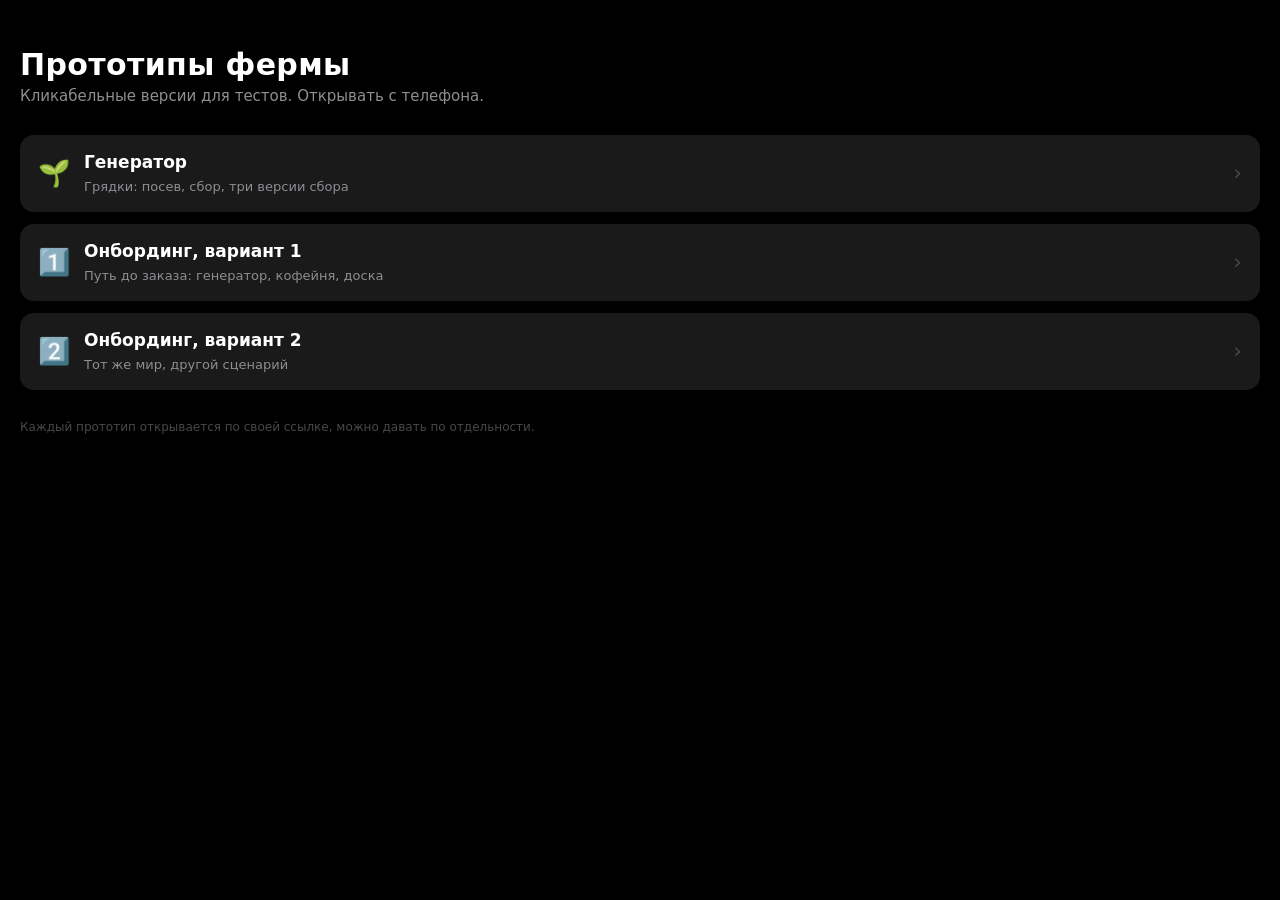
<file: index.html>
<!doctype html>
<html lang="ru">
<head>
<meta charset="utf-8">
<meta name="viewport" content="width=device-width, initial-scale=1, viewport-fit=cover">
<title>Прототипы фермы</title>
<style>
  :root{color-scheme:dark}
  *{box-sizing:border-box}
  body{margin:0;min-height:100vh;background:#000;color:#fff;
    font:400 17px/1.4 -apple-system,BlinkMacSystemFont,"SF Pro Text",system-ui,sans-serif;
    padding:44px 20px 40px;display:flex;flex-direction:column;gap:28px}
  h1{margin:0;font-size:30px;font-weight:700;letter-spacing:.36px}
  p.lead{margin:0;color:#8e8e93;font-size:15px}
  ul{list-style:none;margin:0;padding:0;display:flex;flex-direction:column;gap:12px}
  a{display:flex;align-items:center;gap:14px;text-decoration:none;color:inherit;
    background:rgba(255,255,255,.1);border-radius:14px;padding:16px 18px}
  a:active{background:rgba(255,255,255,.16)}
  .ico{font-size:26px;line-height:1;flex:0 0 auto}
  .t{flex:1;min-width:0}
  .t b{display:block;font-size:17px;font-weight:600}
  .t small{display:block;color:#8e8e93;font-size:13px;margin-top:3px}
  .chev{color:#48484a;font-size:22px;line-height:1}
  footer{color:#48484a;font-size:12px;line-height:1.5}
</style>
</head>
<body>
  <div>
    <h1>Прототипы фермы</h1>
    <p class="lead">Кликабельные версии для тестов. Открывать с телефона.</p>
  </div>

  <ul>
    <li><a href="generator/">
      <span class="ico">🌱</span>
      <span class="t"><b>Генератор</b><small>Грядки: посев, сбор, три версии сбора</small></span>
      <span class="chev">›</span>
    </a></li>

    <!-- два варианта онбординга для теста: механика одна, ведут по-разному.
         Участнику даём одну ссылку, а не выбор из списка -->
    <li><a href="map/">
      <span class="ico">1️⃣</span>
      <span class="t"><b>Онбординг, вариант 1</b><small>Путь до заказа: генератор, кофейня, доска</small></span>
      <span class="chev">›</span>
    </a></li>

    <li><a href="onb-2/">
      <span class="ico">2️⃣</span>
      <span class="t"><b>Онбординг, вариант 2</b><small>Тот же мир, другой сценарий</small></span>
      <span class="chev">›</span>
    </a></li>
  </ul>

  <footer>Каждый прототип открывается по своей ссылке, можно давать по отдельности.</footer>
</body>
</html>
</file>
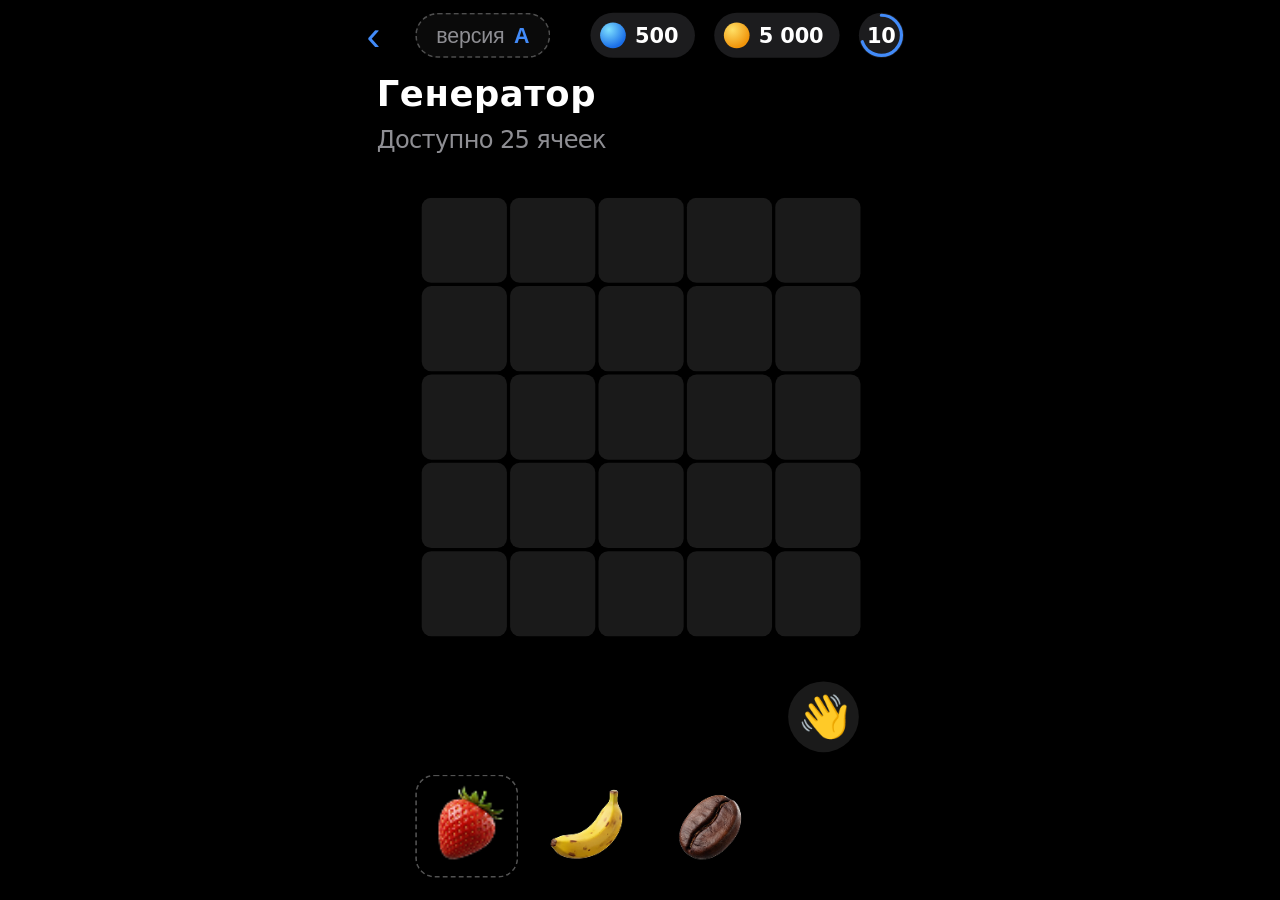
<file: generator/index.html>
<!doctype html>
<html lang="ru">
<head>
<meta charset="utf-8">
<meta name="viewport" content="width=device-width, initial-scale=1, maximum-scale=1, user-scalable=no, viewport-fit=cover">
<title>Генератор — прототип</title>
<link rel="stylesheet" href="../shared/generator/generator.css?v=202608190900">
<style>
  html,body{margin:0;padding:0;height:100%;background:#000;overflow:hidden}
</style>
</head>
<body>
<div id="app"></div>
<script src="../shared/generator/generator.js?v=202608190900"></script>
<script>
  createGenerator(document.getElementById('app'), {
    assets: '../assets',
    v: 2              // вторая версия механики; онбординги остаются на первой
  });
</script>
</body>
</html>
</file>
<file: shared/generator/generator.css>
/* ═══ токены из макета (get_variable_defs) ═══ */
  :root{
    --tui-text-action:#428bf9;
    --tui-status-info:#428bf9;
    --cell-bg:rgba(255,255,255,.1);        /* tui-background-neutral-1-on-dark */
    --cell-radius:6px;
    /* размер ячейки считается в fit() под доступную высоту, 56 — потолок из макета */
    --cell-size:56px;
    --cell-gap:2px;
    --block-w:288px;                        /* 5×56 + 4×2 */
    --block-h:288px;                        /* столько же, но рядов бывает меньше пяти */
    --block-gap:20px;
    --grid-left:36px;
    --stage-pad:16px;
  }
  *{box-sizing:border-box;-webkit-tap-highlight-color:transparent;-webkit-user-select:none;user-select:none}
  html,body{margin:0;padding:0;height:100%;background:#000;overflow:hidden;overscroll-behavior:none}

  /* ═══ Экран живёт в координатах макета: ширина всегда ровно 360,
     высота — сколько дал экран. Горизонтальные размеры из Figma
     сохраняются точно, вертикальные зазоры тянутся. ═══ */
  #phone{
    position:absolute;left:0;top:0;width:360px;background:#000;overflow:hidden;
    transform-origin:0 0;
    display:flex;flex-direction:column;
    font:400 17px/1 -apple-system,BlinkMacSystemFont,"SF Pro Text","SF Pro Display",system-ui,sans-serif;
    color:#fff;
  }

  /* ─── status bar (44) ─── */
  .statusbar{position:relative;flex:0 0 44px}
  #phone.compact .statusbar,
  #phone.compact #homebar{display:none}   /* мало высоты — убираем бутафорию */
  /* и поджимаем всё вокруг сетки: чем меньше уйдёт на обвязку,
     тем крупнее ячейки и тем полнее сетка занимает ширину */
  #phone.compact .titlewrap{padding:2px 16px 10px}
  #phone.compact #title{font-size:22px;line-height:26px}
  #phone.compact #desc{margin-top:8px;font-size:15px}
  #phone.compact .controls{flex-basis:44px;margin-top:10px}
  #phone.compact #pager{top:12px}
  #phone.compact #collect{width:44px;height:44px;font-size:26px}
  #phone.compact #tray{padding-top:14px;padding-bottom:14px}
  #phone.compact .seed{width:64px;height:64px}
  #phone.compact .seed img{width:58px;height:58px}
  #time{position:absolute;left:34px;top:12px;font-size:15px;font-weight:600;letter-spacing:-.2px}
  #sysicons{position:absolute;right:14px;top:15px;font-size:11px;letter-spacing:1px;opacity:.95}

  /* ─── app bar (44) ─── */
  .appbar{position:relative;flex:0 0 44px}
  #back{
    position:absolute;left:8px;top:10px;width:12px;height:24px;border:0;background:none;padding:0;
    cursor:pointer;color:var(--tui-text-action);font-size:26px;line-height:24px;font-weight:300;
  }

  /* ─── бейджи: widget @140,44 · 220×44, px16 py8 gap12 ─── */
  #widget{
    position:absolute;right:16px;top:8px;height:28px;
    display:flex;gap:12px;align-items:center;
  }
  .badge{
    height:28px;min-width:28px;border-radius:100px;background:#1c1c1e;
    display:flex;align-items:center;padding:0 6px;gap:2px;
    font-size:13px;font-weight:600;letter-spacing:-.08px;white-space:nowrap;
  }
  .badge i{width:16px;height:16px;border-radius:50%;display:block;flex:0 0 auto}
  .i-gem{background:radial-gradient(circle at 34% 28%,#7ee0ff,#1a6ee8 72%)}
  .i-coin{background:radial-gradient(circle at 34% 28%,#ffe066,#f0940a 72%)}
  .badge span{padding:0 4px}
  #ring{position:relative;width:28px;height:28px;border-radius:100px;background:#1c1c1e;display:grid;place-items:center}
  #ring svg{position:absolute;inset:0;transform:rotate(-90deg)}
  #ring b{font-size:13px;font-weight:600;letter-spacing:-.08px}

  /* ─── заголовок ─── */
  .titlewrap{flex:0 0 auto;padding:4px 16px 26px}
  #title{
    font-family:-apple-system,"SF Pro Display",system-ui,sans-serif;
    font-size:30px;font-weight:700;letter-spacing:.36px;line-height:36px;
  }
  #desc{margin-top:18px;font-size:17px;letter-spacing:-.41px;color:#8e8e93}

  /* ─── сцена над грядками ─── */
  /* Карточка, в которой видно, что здание делает: у преобразователя там
     стоит человек за машиной. Пустая — не занимает ни пикселя. */
  /* по ширине ровно как сетка — карточка и грядки читаются одним блоком */
  #hero{flex:0 0 auto;width:var(--block-w);margin:0 auto;background:#1c1c1e;
    border-radius:20px;overflow:hidden}
  #hero:empty{display:none}
  /* со сценой сетка прижимается к ней сверху (отступ — padding у stage),
     а свободная высота уходит вниз, к лотку */
  #phone.withhero #stage{align-items:flex-start}

  /* ─── сетка блоков ─── */
  /* сетка забирает свободную высоту, минимальные поля сверху и снизу гарантированы */
  #stage{
    flex:1 1 auto;position:relative;display:flex;align-items:center;
    min-height:0;padding:var(--stage-pad) 0;
  }
  #scroller{
    width:100%;height:var(--block-h);
    /* ряды прижимались к верху, когда ячеек меньше пяти рядов —
       центрируем, чтобы сетка стояла посередине экрана */
    display:flex;align-items:center;gap:var(--block-gap);padding:0 var(--grid-left);
    overflow-x:auto;scroll-snap-type:x mandatory;
    scrollbar-width:none;overscroll-behavior-x:contain;
  }
  #scroller::-webkit-scrollbar{display:none}
  #scroller.one{overflow-x:hidden}
  #scroller.nosnap{scroll-snap-type:none}   /* на время быстрой прокрутки */
  .block{
    /* якорная позиция: блок всегда встаёт по центру экрана */
    flex:0 0 var(--block-w);scroll-snap-align:center;
    display:grid;grid-template-columns:repeat(var(--grid-cols,5),var(--cell-size));
    grid-auto-rows:var(--cell-size);gap:var(--cell-gap);
  }
  .cell{
    background:var(--cell-bg);border-radius:var(--cell-radius);
    position:relative;overflow:hidden;
    display:grid;place-items:center;
  }
  /* выбранная ячейка — как resources23 в макете */
  .cell.sel::before{
    content:"";position:absolute;inset:0;background:rgba(66,139,249,.2);z-index:2;
  }
  /* в версии C выбор множественный, поэтому ставим галочку как в фотоплёнке */
  #phone[data-ver="select"] .cell.sel::after{
    content:"✓";position:absolute;right:3px;top:3px;width:16px;height:16px;
    border-radius:50%;background:var(--tui-text-action);color:#fff;
    font-size:10px;font-weight:700;line-height:16px;text-align:center;z-index:3;
  }

  /* ─── панель действий над выделением ─── */
  #actionbar{
    flex:0 0 auto;display:flex;align-items:center;gap:8px;
    margin:0 16px;padding:8px 8px 8px 14px;
    background:rgba(255,255,255,.1);border-radius:14px;
  }
  #actionbar[hidden]{display:none}
  #actionbar .n{flex:1;font-size:13px;font-weight:600;letter-spacing:-.08px}
  #actionbar .n small{display:block;font-weight:400;color:#8e8e93;font-size:11px;margin-top:2px}
  #actionbar button{
    border:0;border-radius:9px;padding:9px 12px;font:600 13px/1 inherit;cursor:pointer;
  }
  #actionbar .go{background:var(--tui-text-action);color:#fff}
  #actionbar .go[disabled]{background:rgba(255,255,255,.12);color:#636366;cursor:default}
  #actionbar .clr{background:none;color:#8e8e93;padding:9px 4px}
  /* доля от ячейки, а не фикс — ячейка меняет размер под экран */
  .cell img{width:71%;height:71%;object-fit:contain;pointer-events:none;position:relative}
  .cell.growing img{opacity:.4}
  .cell .arc{position:absolute;inset:0;transform:rotate(-90deg);pointer-events:none}

  /* фидбек при проведении инструментом/ресурсом: ячейка чуть поджимается */
  .cell{transition:transform .16s cubic-bezier(.34,1.56,.64,1)}
  .cell.hov{transform:scale(.88)}

  /* края (33px, узлы 2:14144 / 2:14145): прозрачные тап-зоны прокрутки.
     Ничего не затемняют — соседний блок должен быть видно. */
  .fade{
    position:absolute;top:0;bottom:0;width:var(--grid-left);z-index:3;
    border:0;padding:0;background:none;cursor:pointer;
    -webkit-tap-highlight-color:transparent;
  }
  .fade.l{left:0}
  .fade.r{right:0}
  .fade:active::after{content:"";position:absolute;inset:0;background:rgba(255,255,255,.05)}
  .fade[disabled]{cursor:default;pointer-events:none}
  /* зона «взведена»: ресурс поднесён к краю, сейчас пойдёт прокрутка */
  .fade.armed::after{
    content:"";position:absolute;inset:0;
    background:linear-gradient(var(--edge-dir),rgba(255,214,10,.32),transparent);
    animation:armed .7s ease-in-out infinite;
  }
  .fade.l.armed::after{--edge-dir:90deg}
  .fade.r.armed::after{--edge-dir:270deg}
  @keyframes armed{0%,100%{opacity:.45}50%{opacity:1}}
  #phone.dragging .fade{pointer-events:none}   /* не мешать перетаскиванию */

  /* ─── пейджер @133,536 · 95×20 ─── */
  .controls{position:relative;flex:0 0 52px;margin-top:24px}
  #pager{
    position:absolute;left:133px;top:16px;width:95px;height:20px;border-radius:10px;
    background:var(--cell-bg);display:flex;align-items:center;justify-content:center;gap:6px;
    touch-action:none;cursor:grab;
    transition:transform .2s cubic-bezier(.34,1.56,.64,1),box-shadow .2s;
  }
  #pager.hide{display:none}
  /* жест точной прокрутки: долгий тап — pager подрастает */
  #pager.zoom{transform:scale(1.25);box-shadow:0 0 0 1px rgba(255,255,255,.35) inset;cursor:grabbing}
  #pager i{width:5px;height:5px;border-radius:50%;background:rgba(255,255,255,.22);transition:background .15s}
  #pager i.on{background:var(--tui-status-info)}

  /* ─── инструмент сбора @272,528 · 52×52 ─── */
  #collect{
    position:absolute;left:272px;top:0;width:52px;height:52px;border-radius:50%;
    background:var(--cell-bg);border:0;padding:0;display:grid;place-items:center;
    font-size:32px;line-height:1;cursor:grab;touch-action:none;
  }
  #collect.lifted{opacity:.35}
  #collect[hidden]{display:none}   /* иначе display:grid выше перебивает [hidden] */

  /* ─── лоток: frame @0,594 · 360×152, items 80 @y24, x40 шаг 92 ─── */
  #tray{
    flex:0 0 auto;width:360px;
    display:flex;gap:12px;padding:24px 40px;
    overflow-x:auto;scrollbar-width:none;
  }
  #tray::-webkit-scrollbar{display:none}
  .seed{
    flex:0 0 auto;width:80px;height:80px;border-radius:12px;
    display:grid;place-items:center;cursor:grab;touch-action:none;
    border:1px solid transparent;
  }
  .seed.sel{border:1px dashed rgba(255,255,255,.32)}
  .seed.lifted{opacity:.35}
  .seed img{width:72px;height:72px;object-fit:contain;pointer-events:none}

  /* ─── home bar ─── */
  #homebar{flex:0 0 34px;position:relative}
  #homebar::after{content:"";position:absolute;left:50%;bottom:8px;transform:translateX(-50%);width:133px;height:5px;border-radius:100px;background:#fff}

  /* ─── призрак перетаскивания ─── */
  /* остаётся в потоке, но не виден и не ловит касания */
  #ghost{position:fixed;left:0;top:0;width:64px;height:64px;pointer-events:none;z-index:90;display:none}
  #ghost img{width:100%;height:100%;object-fit:contain;display:block}
  #ghost span{display:block;width:100%;height:100%;font-size:44px;line-height:64px;text-align:center}
  #ghost img[hidden],#ghost span[hidden]{display:none}

  /* ─── тултип ─── */
  #tip{
    position:absolute;z-index:60;display:none;background:#f2f2f7;color:#000;
    border-radius:12px;padding:9px 12px;font-size:13px;line-height:1.35;font-weight:500;
    box-shadow:0 8px 24px rgba(0,0,0,.5);max-width:170px;
  }
  #tip::after{content:"";position:absolute;bottom:-5px;left:calc(50% - 6px);width:12px;height:12px;background:#f2f2f7;transform:rotate(45deg);border-radius:2px}
  #tip button{display:block;margin-top:8px;width:100%;border:0;border-radius:8px;background:var(--tui-text-action);color:#fff;font:600 13px/1 inherit;padding:8px;cursor:pointer}

  /* ─── скелетон ─── */
  #skeleton{position:absolute;inset:0;background:#000;z-index:70;display:none}
  #skeleton.on{display:block}
  .sk{background:rgba(255,255,255,.06);border-radius:6px;position:relative;overflow:hidden}
  .sk::after{content:"";position:absolute;inset:0;transform:translateX(-100%);
    background:linear-gradient(90deg,transparent,rgba(255,255,255,.05),transparent);animation:sh 1.1s infinite}
  @keyframes sh{100%{transform:translateX(100%)}}

  /* ─── вход в служебные настройки: в шапке, в свободной зоне app-bar ─── */
  #devbtn{
    position:absolute;left:40px;top:8px;height:28px;z-index:40;
    display:flex;align-items:center;gap:6px;padding:0 12px;
    border:1px dashed rgba(255,255,255,.28);border-radius:100px;
    background:rgba(255,255,255,.04);color:#8e8e93;
    font:600 12px/1 inherit;letter-spacing:-.1px;cursor:pointer;
  }
  #devbtn:hover{color:#c7c7cc}
  #devbtn b{color:var(--tui-text-action)}

  /* ─── страница настроек прототипа ─── */
  #settings{
    position:absolute;inset:0;z-index:100;background:#000;
    display:flex;flex-direction:column;overflow-y:auto;
  }
  #settings[hidden]{display:none}
  #settings .head{
    flex:0 0 auto;display:flex;align-items:center;justify-content:space-between;
    padding:16px 16px 8px;
  }
  #settings h2{margin:0;font-size:24px;font-weight:700;letter-spacing:.2px}
  #settings .close{
    border:0;background:rgba(255,255,255,.1);color:#fff;width:32px;height:32px;
    border-radius:50%;font-size:17px;line-height:1;cursor:pointer;
  }
  #settings .body{padding:8px 16px 24px;display:flex;flex-direction:column;gap:22px}
  .row .label{font-size:13px;font-weight:600;color:#8e8e93;margin-bottom:8px;letter-spacing:-.08px}
  .row .hint{font-size:12px;line-height:1.4;color:#636366;margin-top:8px}
  .seg{display:flex;background:rgba(255,255,255,.1);border-radius:10px;padding:3px;gap:3px}
  .seg button{
    flex:1;border:0;background:none;color:#c7c7cc;border-radius:8px;
    padding:9px 6px;font:600 13px/1.2 inherit;cursor:pointer;letter-spacing:-.08px;
  }
  .seg button.on{background:var(--tui-text-action);color:#fff}
  .danger{
    width:100%;border:1px solid rgba(255,255,255,.18);background:none;color:#ff453a;
    border-radius:10px;padding:12px;font:600 14px/1 inherit;cursor:pointer;
  }
  #settings .note{
    font-size:12px;line-height:1.45;color:#636366;
    border-top:1px solid rgba(255,255,255,.1);padding-top:14px;
  }

/* подсветка ячейки для подсказок онбординга */
.cell.hint{ box-shadow: inset 0 0 0 2px #ffd60a; animation: hintPulse 1.4s ease-in-out infinite; }
@keyframes hintPulse{ 0%,100%{ box-shadow: inset 0 0 0 2px rgba(255,214,10,1); }
                      50%    { box-shadow: inset 0 0 0 2px rgba(255,214,10,.25); } }

/* онбординг приглушает шапку, чтобы не отвлекала от действия */
#phone.dim .statusbar,
#phone.dim #widget,
#phone.dim .titlewrap{opacity:.32;transition:opacity .3s}

/* закрытый тип в лотке */
.seed.locked{position:relative;opacity:.5;cursor:default}
.seed.locked img{filter:grayscale(.7) brightness(.7)}
.seed .lock{position:absolute;left:50%;top:50%;transform:translate(-50%,-50%);
  width:38px;height:38px;border-radius:50%;background:#f6f7f8;color:#000;
  display:grid;place-items:center;font-size:17px}

/* ═══════════ ВТОРАЯ ВЕРСИЯ ГЕНЕРАТОРА ═══════════
   Всё под #phone.v2 — первая версия и оба онбординга сюда не попадают. */

/* ─── B · удержание: кольцо зарядки под пальцем ───
   Пока держишь, из центра ячейки разрастается пятно. Дошло до края —
   режим взвёлся. Даёт понять, что ждать надо ещё чуть-чуть. */
#phone.v2 .cell.holding::after{
  content:"";position:absolute;left:50%;top:50%;width:140%;aspect-ratio:1;
  transform:translate(-50%,-50%) scale(0);border-radius:50%;
  background:rgba(66,139,249,.45);z-index:1;
  animation:holdCharge var(--hold-ms,320ms) linear forwards;
}
@keyframes holdCharge{ from{transform:translate(-50%,-50%) scale(0)}
                       to  {transform:translate(-50%,-50%) scale(1)} }

/* ─── B · ручка на пальце ───
   Не инструмент, а индикатор: пока она висит на пальце, идёт массовый сбор. */
#handy{
  position:fixed;left:0;top:0;width:56px;height:56px;z-index:95;
  pointer-events:none;opacity:0;
  font-size:38px;line-height:56px;text-align:center;
  /* Своя композиционная плашка: без неё сафари на каждом кадре
     перерисовывает ручку вместе с сеткой, и жест начинает заедать.
     drop-shadow под эмодзи тут был как раз тем, что это добивало —
     фильтр пересчитывается на каждом сдвиге, поэтому его нет. */
  transform:translate3d(0,0,0);
  will-change:transform,opacity;
  backface-visibility:hidden;
  transition:opacity .18s ease;   /* transform — только на перелётах, из js */
}
#handy.on{opacity:1}

/* пока ручка на пальце — кнопка на своём месте пустует.
   Держим её габарит, чтобы ряд с пейджером не дёргался */
#phone.v2 #collect.handoff{visibility:hidden}

/* ─── C · режим дёрганья ───
   Галочек и заливки выделения во второй версии нет: роль индикатора
   играет само дёрганье, как на домашнем экране айфона. */
#phone.v2[data-ver="select"] .cell.sel::before,
#phone.v2[data-ver="select"] .cell.sel::after{content:none}

/* В режиме дёрганья сетка занята сбором и панорамироваться не должна:
   иначе первое же ведение пальцем уезжает в прокрутку блока. Листают
   тут краями экрана и пейджером — они вне скроллера и продолжают работать.
   .nopan — то же самое на время любого заметания, ставится из lockScroll. */
#phone.v2.jiggle #scroller,
#phone.v2 #scroller.nopan{touch-action:none;overscroll-behavior:contain}

/* ─── и главное для телефона ───
   touch-action браузер читает в момент touchstart и там же решает, скролл
   это или нет. Класс, повешенный из pointerdown, для текущего жеста уже
   опоздал: сафари начинает листать, шлёт pointercancel — и заметание
   обрывается на середине. Поэтому в режиме «водишь пальцем», где свайп
   не листает вообще никогда, запрет стоит статикой, до всякого касания.
   Листают тут стрелками, краями экрана и пейджером — они вне скроллера. */
#phone.v2[data-ver="direct"][data-direct="free"] #scroller{
  touch-action:none;overscroll-behavior:contain;
}

#phone.v2.jiggle .cell.ready{
  animation:jiggle .28s linear var(--jd,0ms) infinite;
  transform-origin:50% 50%;
}
@keyframes jiggle{
  0%  { transform:rotate(-1.4deg) translate(-.4px,.3px) }
  50% { transform:rotate(1.4deg)  translate(.4px,-.3px) }
  100%{ transform:rotate(-1.4deg) translate(-.4px,.3px) }
}
/* растущие уходят на второй план: в режиме сбора они не участвуют */
#phone.v2.jiggle .cell:not(.ready){opacity:.45;transition:opacity .2s}

/* выщелкивание собранной ячейки */
#phone.v2 .cell.pop{animation:popOut .28s cubic-bezier(.3,1.5,.5,1)}
@keyframes popOut{
  0%  {transform:scale(1)}
  40% {transform:scale(1.18)}
  100%{transform:scale(1)}
}

/* Панель режима сбора не должна появляться «в поток»: она сдвигала сетку
   прямо под пальцем, и ячейка уезжала из-под касания в момент входа
   в режим. В версии C место под неё держим всегда. */
#phone.v2[data-ver="select"] #actionbar[hidden]{
  display:flex;visibility:hidden;
}

/* ─── B · «водишь пальцем»: стрелки листания ───
   Свайп по сетке в этом режиме занят сбором, поэтому переключение блоков
   вынесено в явный контрол. Стоят по бокам от точек пейджера: строка всё
   равно пустая — ручка в этом режиме спрятана. */
#phone.v2 .pagearrow{
  position:absolute;top:50%;transform:translateY(-50%);
  width:44px;height:44px;border:0;padding:0;background:none;
  color:#fff;font-size:26px;line-height:1;
  display:grid;place-items:center;cursor:pointer;
  -webkit-tap-highlight-color:transparent;
}
#phone.v2 .pagearrow[hidden]{display:none}   /* display:grid перебивает [hidden] */
#phone.v2 .pagearrow.l{left:81px}
#phone.v2 .pagearrow.r{left:235px}
#phone.v2 .pagearrow:disabled{opacity:.22;cursor:default}
#phone.v2 .pagearrow:not(:disabled):active{opacity:.55}

/* ─── отлёт собранного ресурса ───
   Срыв: ресурс коротко присаживается, будто его подцепили, потом уходит
   вверх, уменьшается и растворяется. Смещения в процентах от самого
   элемента — ячейка меняет размер под экран, а жест должен читаться
   одинаково и на 34px, и на 56px. */
.harvestfly{
  position:fixed;z-index:92;pointer-events:none;
  object-fit:contain;
  will-change:transform,opacity;
  backface-visibility:hidden;
  animation:harvestFly var(--fly,460ms) cubic-bezier(.2,.75,.28,1) forwards;
}
@keyframes harvestFly{
  0%  {transform:translate3d(0,0,0)      scale(1);   opacity:1}
  18% {transform:translate3d(0,6%,0)     scale(1.16);opacity:1}
  100%{transform:translate3d(0,-78%,0)   scale(.58); opacity:0}
}

/* вспышка на освободившейся грядке: короткий тёплый отблеск и всё.
   Идёт после .holding, чтобы перебить его при совпадении классов */
#phone.v2 .cell.harvested::after{
  content:"";position:absolute;inset:0;border-radius:inherit;z-index:1;
  background:radial-gradient(circle at 50% 58%,rgba(255,255,255,.3),transparent 68%);
  animation:harvestFlash 420ms ease-out forwards;
  pointer-events:none;
}
@keyframes harvestFlash{ from{opacity:1} to{opacity:0} }

/* кому анимации мешают — остаётся только растворение, без полёта */
@media (prefers-reduced-motion: reduce){
  .harvestfly{animation:harvestFade 200ms linear forwards}
  @keyframes harvestFade{ from{opacity:1} to{opacity:0} }
  #phone.v2 .cell.harvested::after{animation-duration:200ms}
}
</file>
